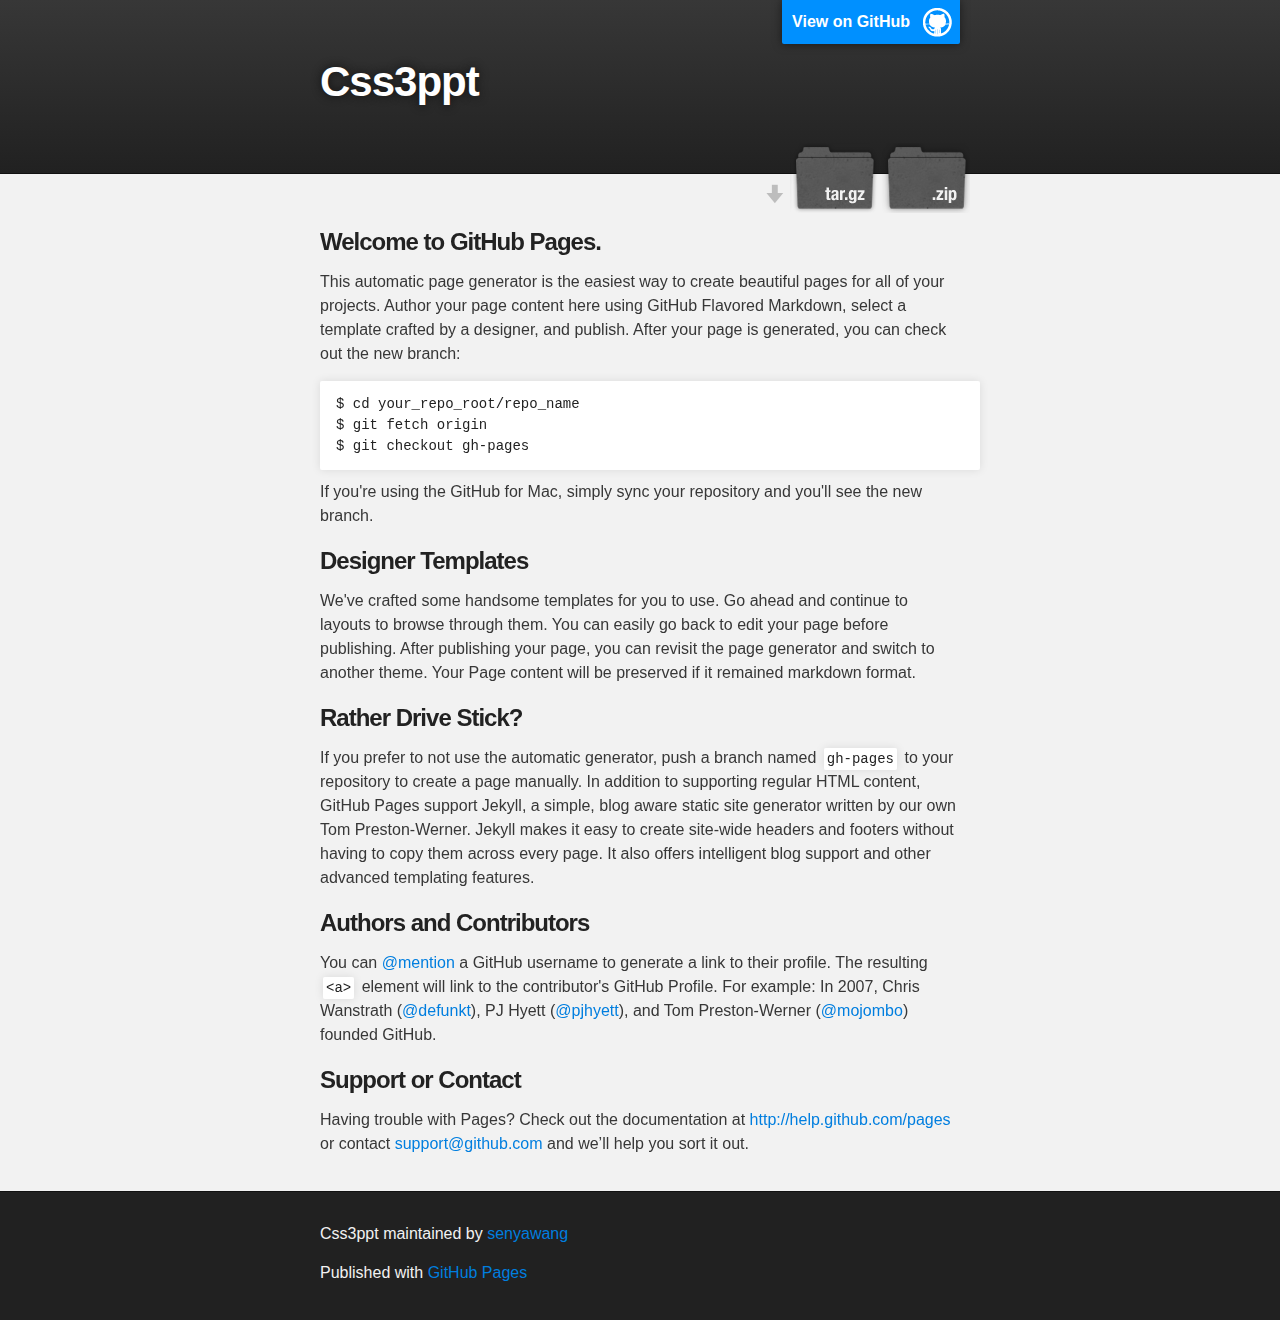
<file: index.html>
<!DOCTYPE html>
<html>

  <head>
    <meta charset='utf-8' />
    <meta http-equiv="X-UA-Compatible" content="chrome=1" />
    <meta name="description" content="Css3ppt : " />

    <link rel="stylesheet" type="text/css" media="screen" href="stylesheets/stylesheet.css">

    <title>Css3ppt</title>
  </head>

  <body>

    <!-- HEADER -->
    <div id="header_wrap" class="outer">
        <header class="inner">
          <a id="forkme_banner" href="https://github.com/senyawang/css3ppt">View on GitHub</a>

          <h1 id="project_title">Css3ppt</h1>
          <h2 id="project_tagline"></h2>

            <section id="downloads">
              <a class="zip_download_link" href="https://github.com/senyawang/css3ppt/zipball/master">Download this project as a .zip file</a>
              <a class="tar_download_link" href="https://github.com/senyawang/css3ppt/tarball/master">Download this project as a tar.gz file</a>
            </section>
        </header>
    </div>

    <!-- MAIN CONTENT -->
    <div id="main_content_wrap" class="outer">
      <section id="main_content" class="inner">
        <h3>Welcome to GitHub Pages.</h3>

<p>This automatic page generator is the easiest way to create beautiful pages for all of your projects. Author your page content here using GitHub Flavored Markdown, select a template crafted by a designer, and publish. After your page is generated, you can check out the new branch:</p>

<pre><code>$ cd your_repo_root/repo_name
$ git fetch origin
$ git checkout gh-pages
</code></pre>

<p>If you're using the GitHub for Mac, simply sync your repository and you'll see the new branch.</p>

<h3>Designer Templates</h3>

<p>We've crafted some handsome templates for you to use. Go ahead and continue to layouts to browse through them. You can easily go back to edit your page before publishing. After publishing your page, you can revisit the page generator and switch to another theme. Your Page content will be preserved if it remained markdown format.</p>

<h3>Rather Drive Stick?</h3>

<p>If you prefer to not use the automatic generator, push a branch named <code>gh-pages</code> to your repository to create a page manually. In addition to supporting regular HTML content, GitHub Pages support Jekyll, a simple, blog aware static site generator written by our own Tom Preston-Werner. Jekyll makes it easy to create site-wide headers and footers without having to copy them across every page. It also offers intelligent blog support and other advanced templating features.</p>

<h3>Authors and Contributors</h3>

<p>You can <a href="https://github.com/blog/821" class="user-mention">@mention</a> a GitHub username to generate a link to their profile. The resulting <code>&lt;a&gt;</code> element will link to the contributor's GitHub Profile. For example: In 2007, Chris Wanstrath (<a href="https://github.com/defunkt" class="user-mention">@defunkt</a>), PJ Hyett (<a href="https://github.com/pjhyett" class="user-mention">@pjhyett</a>), and Tom Preston-Werner (<a href="https://github.com/mojombo" class="user-mention">@mojombo</a>) founded GitHub.</p>

<h3>Support or Contact</h3>

<p>Having trouble with Pages? Check out the documentation at <a href="http://help.github.com/pages">http://help.github.com/pages</a> or contact <a href="mailto:support@github.com">support@github.com</a> and we’ll help you sort it out.</p>
      </section>
    </div>

    <!-- FOOTER  -->
    <div id="footer_wrap" class="outer">
      <footer class="inner">
        <p class="copyright">Css3ppt maintained by <a href="https://github.com/senyawang">senyawang</a></p>
        <p>Published with <a href="http://pages.github.com">GitHub Pages</a></p>
      </footer>
    </div>

    

  </body>
</html>
</file>
<file: stylesheets/stylesheet.css>
/*******************************************************************************
Slate Theme for Github Pages
by Jason Costello, @jsncostello
*******************************************************************************/

@import url(pygment_trac.css);

/*******************************************************************************
MeyerWeb Reset
*******************************************************************************/

html, body, div, span, applet, object, iframe,
h1, h2, h3, h4, h5, h6, p, blockquote, pre,
a, abbr, acronym, address, big, cite, code,
del, dfn, em, img, ins, kbd, q, s, samp,
small, strike, strong, sub, sup, tt, var,
b, u, i, center,
dl, dt, dd, ol, ul, li,
fieldset, form, label, legend,
table, caption, tbody, tfoot, thead, tr, th, td,
article, aside, canvas, details, embed,
figure, figcaption, footer, header, hgroup,
menu, nav, output, ruby, section, summary,
time, mark, audio, video {
  margin: 0;
  padding: 0;
  border: 0;
  font: inherit;
  vertical-align: baseline;
}

/* HTML5 display-role reset for older browsers */
article, aside, details, figcaption, figure,
footer, header, hgroup, menu, nav, section {
  display: block;
}

ol, ul {
  list-style: none;
}

blockquote, q {
}

table {
  border-collapse: collapse;
  border-spacing: 0;
}

a:focus {
  outline: none;
}

/*******************************************************************************
Theme Styles
*******************************************************************************/

body {
  box-sizing: border-box;
  color:#373737;
  background: #212121;
  font-size: 16px;
  font-family: 'Myriad Pro', Calibri, Helvetica, Arial, sans-serif;
  line-height: 1.5;
  -webkit-font-smoothing: antialiased;
}

h1, h2, h3, h4, h5, h6 {
  margin: 10px 0;
  font-weight: 700;
  color:#222222;
  font-family: 'Lucida Grande', 'Calibri', Helvetica, Arial, sans-serif;
  letter-spacing: -1px;
}

h1 {
  font-size: 36px;
  font-weight: 700;
}

h2 {
  padding-bottom: 10px;
  font-size: 32px;
  background: url('../images/bg_hr.png') repeat-x bottom;
}

h3 {
  font-size: 24px;
}

h4 {
  font-size: 21px;
}

h5 {
  font-size: 18px;
}

h6 {
  font-size: 16px;
}

p {
  margin: 10px 0 15px 0;
}

footer p {
  color: #f2f2f2;
}

a {
  text-decoration: none;
  color: #007edf;
  text-shadow: none;

  transition: color 0.5s ease;
  transition: text-shadow 0.5s ease;
  -webkit-transition: color 0.5s ease;
  -webkit-transition: text-shadow 0.5s ease;
  -moz-transition: color 0.5s ease;
  -moz-transition: text-shadow 0.5s ease;
  -o-transition: color 0.5s ease;
  -o-transition: text-shadow 0.5s ease;
  -ms-transition: color 0.5s ease;
  -ms-transition: text-shadow 0.5s ease;
}

#main_content a:hover {
  color: #0069ba;
  text-shadow: #0090ff 0px 0px 2px;
}

footer a:hover {
  color: #43adff;
  text-shadow: #0090ff 0px 0px 2px;
}

em {
  font-style: italic;
}

strong {
  font-weight: bold;
}

img {
  position: relative;
  margin: 0 auto;
  max-width: 739px;
  padding: 5px;
  margin: 10px 0 10px 0;
  border: 1px solid #ebebeb;

  box-shadow: 0 0 5px #ebebeb;
  -webkit-box-shadow: 0 0 5px #ebebeb;
  -moz-box-shadow: 0 0 5px #ebebeb;
  -o-box-shadow: 0 0 5px #ebebeb;
  -ms-box-shadow: 0 0 5px #ebebeb;
}

pre, code {
  width: 100%;
  color: #222;
  background-color: #fff;

  font-family: Monaco, "Bitstream Vera Sans Mono", "Lucida Console", Terminal, monospace;
  font-size: 14px;

  border-radius: 2px;
  -moz-border-radius: 2px;
  -webkit-border-radius: 2px;



}

pre {
  width: 100%;
  padding: 10px;
  box-shadow: 0 0 10px rgba(0,0,0,.1);
  overflow: auto;
}

code {
  padding: 3px;
  margin: 0 3px;
  box-shadow: 0 0 10px rgba(0,0,0,.1);
}

pre code {
  display: block;
  box-shadow: none;
}

blockquote {
  color: #666;
  margin-bottom: 20px;
  padding: 0 0 0 20px;
  border-left: 3px solid #bbb;
}

ul, ol, dl {
  margin-bottom: 15px
}

ul li {
  list-style: inside;
  padding-left: 20px;
}

ol li {
  list-style: decimal inside;
  padding-left: 20px;
}

dl dt {
  font-weight: bold;
}

dl dd {
  padding-left: 20px;
  font-style: italic;
}

dl p {
  padding-left: 20px;
  font-style: italic;
}

hr {
  height: 1px;
  margin-bottom: 5px;
  border: none;
  background: url('../images/bg_hr.png') repeat-x center;
}

table {
  border: 1px solid #373737;
  margin-bottom: 20px;
  text-align: left;
 }

th {
  font-family: 'Lucida Grande', 'Helvetica Neue', Helvetica, Arial, sans-serif;
  padding: 10px;
  background: #373737;
  color: #fff;
 }

td {
  padding: 10px;
  border: 1px solid #373737;
 }

form {
  background: #f2f2f2;
  padding: 20px;
}

img {
  width: 100%;
  max-width: 100%;
}

/*******************************************************************************
Full-Width Styles
*******************************************************************************/

.outer {
  width: 100%;
}

.inner {
  position: relative;
  max-width: 640px;
  padding: 20px 10px;
  margin: 0 auto;
}

#forkme_banner {
  display: block;
  position: absolute;
  top:0;
  right: 10px;
  z-index: 10;
  padding: 10px 50px 10px 10px;
  color: #fff;
  background: url('../images/blacktocat.png') #0090ff no-repeat 95% 50%;
  font-weight: 700;
  box-shadow: 0 0 10px rgba(0,0,0,.5);
  border-bottom-left-radius: 2px;
  border-bottom-right-radius: 2px;
}

#header_wrap {
  background: #212121;
  background: -moz-linear-gradient(top, #373737, #212121);
  background: -webkit-linear-gradient(top, #373737, #212121);
  background: -ms-linear-gradient(top, #373737, #212121);
  background: -o-linear-gradient(top, #373737, #212121);
  background: linear-gradient(top, #373737, #212121);
}

#header_wrap .inner {
  padding: 50px 10px 30px 10px;
}

#project_title {
  margin: 0;
  color: #fff;
  font-size: 42px;
  font-weight: 700;
  text-shadow: #111 0px 0px 10px;
}

#project_tagline {
  color: #fff;
  font-size: 24px;
  font-weight: 300;
  background: none;
  text-shadow: #111 0px 0px 10px;
}

#downloads {
  position: absolute;
  width: 210px;
  z-index: 10;
  bottom: -40px;
  right: 0;
  height: 70px;
  background: url('../images/icon_download.png') no-repeat 0% 90%;
}

.zip_download_link {
  display: block;
  float: right;
  width: 90px;
  height:70px;
  text-indent: -5000px;
  overflow: hidden;
  background: url(../images/sprite_download.png) no-repeat bottom left;
}

.tar_download_link {
  display: block;
  float: right;
  width: 90px;
  height:70px;
  text-indent: -5000px;
  overflow: hidden;
  background: url(../images/sprite_download.png) no-repeat bottom right;
  margin-left: 10px;
}

.zip_download_link:hover {
  background: url(../images/sprite_download.png) no-repeat top left;
}

.tar_download_link:hover {
  background: url(../images/sprite_download.png) no-repeat top right;
}

#main_content_wrap {
  background: #f2f2f2;
  border-top: 1px solid #111;
  border-bottom: 1px solid #111;
}

#main_content {
  padding-top: 40px;
}

#footer_wrap {
  background: #212121;
}



/*******************************************************************************
Small Device Styles
*******************************************************************************/

@media screen and (max-width: 480px) {
  body {
    font-size:14px;
  }

  #downloads {
    display: none;
  }

  .inner {
    min-width: 320px;
    max-width: 480px;
  }

  #project_title {
  font-size: 32px;
  }

  h1 {
    font-size: 28px;
  }

  h2 {
    font-size: 24px;
  }

  h3 {
    font-size: 21px;
  }

  h4 {
    font-size: 18px;
  }

  h5 {
    font-size: 14px;
  }

  h6 {
    font-size: 12px;
  }

  code, pre {
    min-width: 320px;
    max-width: 480px;
    font-size: 11px;
  }

}
</file>
